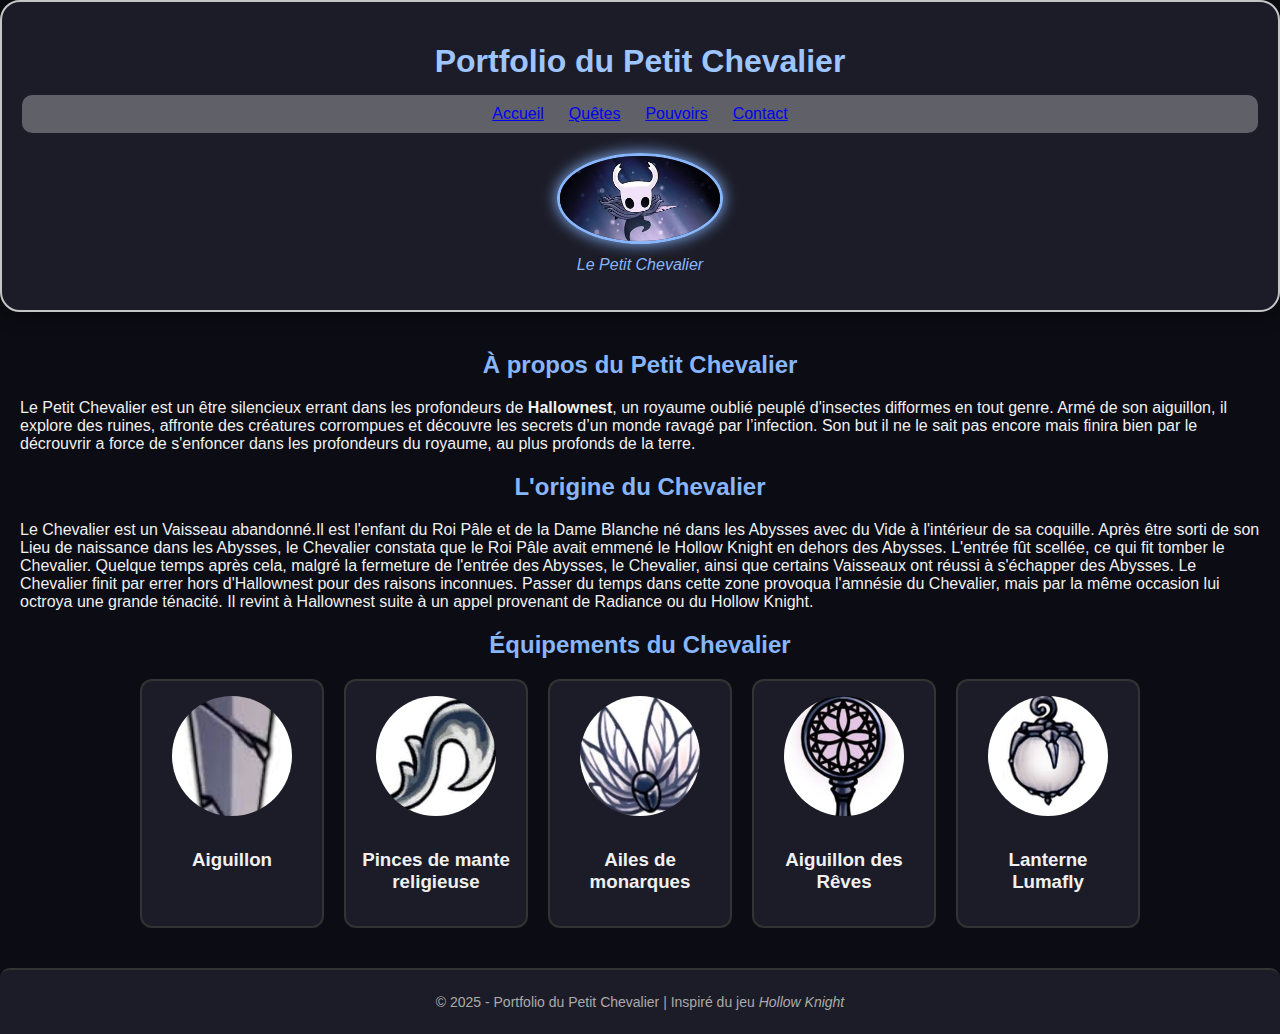
<file: index.html>
<!DOCTYPE html>
<html lang="fr">

<head>
    <meta charset="UTF-8">
    <meta name="viewport" content="width=device-width, initial-scale=1.0">
    <title>Le Petit Chevalier - Portfolio d'Hollow Knight</title>
    <link rel="stylesheet" href="css/style.css">
</head>

<body>
    <header>
        <h1>Portfolio du Petit Chevalier</h1>
        <nav>
            <a href="index.html"> Accueil</a>
            <a href="projets.html"> Quêtes</a>
            <a href="compétence.html"> Pouvoirs</a>
            <a href="contact.html"> Contact</a>
        </nav>

        <figure class="portrait">
            <img src="images/Laphoto.jpg" alt="Portrait du Petit Chevalier d'Hollow Knight" role="img"
                aria-label="Le Petit Chevalier tenant son aiguillon dans un décor sombre" class="animée">
            <figcaption>Le Petit Chevalier</figcaption>
        </figure>
    </header>

    <main>
        <section class="apropos">
            <h2>À propos du Petit Chevalier</h2>
            <p>Le Petit Chevalier est un être silencieux errant dans les profondeurs de <strong>Hallownest</strong>, un
                royaume oublié peuplé d'insectes difformes en tout genre.
                Armé de son aiguillon, il explore des ruines, affronte des créatures corrompues et découvre les secrets
                d’un monde ravagé par l’infection.
                Son but il ne le sait pas encore mais finira bien par le décrouvrir a force de s'enfoncer dans les
                profondeurs du royaume, au plus profonds de la terre.
            </p>
            <h2>L'origine du Chevalier</h2>
            <p>Le Chevalier est un Vaisseau abandonné.Il est l'enfant du Roi Pâle et de la Dame Blanche né dans
                les Abysses avec du Vide à l'intérieur de sa coquille. Après être sorti de son Lieu de naissance dans
                les Abysses, le Chevalier constata que le Roi Pâle avait emmené le Hollow Knight en dehors des Abysses.
                L'entrée fût scellée, ce qui fit tomber le Chevalier. Quelque temps après cela, malgré la fermeture
                de l'entrée des Abysses, le Chevalier, ainsi que certains Vaisseaux ont réussi à s'échapper des
                Abysses.

                Le Chevalier finit par errer hors d'Hallownest pour des raisons inconnues. Passer du temps dans
                cette zone provoqua l'amnésie du Chevalier, mais par la même occasion lui octroya une grande
                ténacité. Il revint à Hallownest suite à un appel provenant de Radiance ou du Hollow Knight.
            </p>
        </section>


        <section class="equipements">
            <h2>Équipements du Chevalier</h2>
            <section class="equipements-grid">

                <section class="equipement">
                    <img src="images/aiguillon.jpg" alt="Aiguillon"
                        aria-label="Aiguillon, arme principale du Petit Chevalier">
                    <h3>Aiguillon</h3>
                    <div class="tooltip">L’arme principale du Chevalier, parfaite pour affronter les ennemis et briser
                        les obstacles.</div>
                </section>

                <section class="equipement">
                    <img src="images/pince.jpg" alt="Pinces de mante religieuse"
                        aria-label="Pinces de mante religieuse pour escalader les murs">
                    <h3>Pinces de mante religieuse</h3>
                    <div class="tooltip">Permet de s'accrocher aux murs et escalader les surfaces difficiles.</div>
                </section>

                <section class="equipement">
                    <img src="images/aile.jpg" alt="Ailes de monarques"
                        aria-label="Ailes de monarques permettant le double saut">
                    <h3>Ailes de monarques</h3>
                    <div class="tooltip">Des ailes éthérées pour effectuer un double saut et atteindre des zones
                        élevées.</div>
                </section>

                <section class="equipement">
                    <img src="images/reve.jpg" alt="Aiguillon des Rêves"
                        aria-label="Aiguillon des Rêves pour voyager dans le monde des rêves">
                    <h3>Aiguillon des Rêves</h3>
                    <div class="tooltip">Permet de voyager dans le monde des rêves et de créer des portails magiques.
                    </div>
                </section>

                <section class="equipement">
                    <img src="images/lanterne.jpg" alt="Lanterne Lumafly"
                        aria-label="Lanterne Lumafly éclairant les zones sombres">
                    <h3>Lanterne Lumafly</h3>
                    <div class="tooltip">Éclaire les zones sombres grâce à un insecte luminescent enfermé à l'intérieur.
                    </div>
                </section>

            </section>
        </section>

    </main>

    <footer>
        <p>© 2025 - Portfolio du Petit Chevalier | Inspiré du jeu <em>Hollow Knight</em></p>
    </footer>
</body>

</html>
</file>
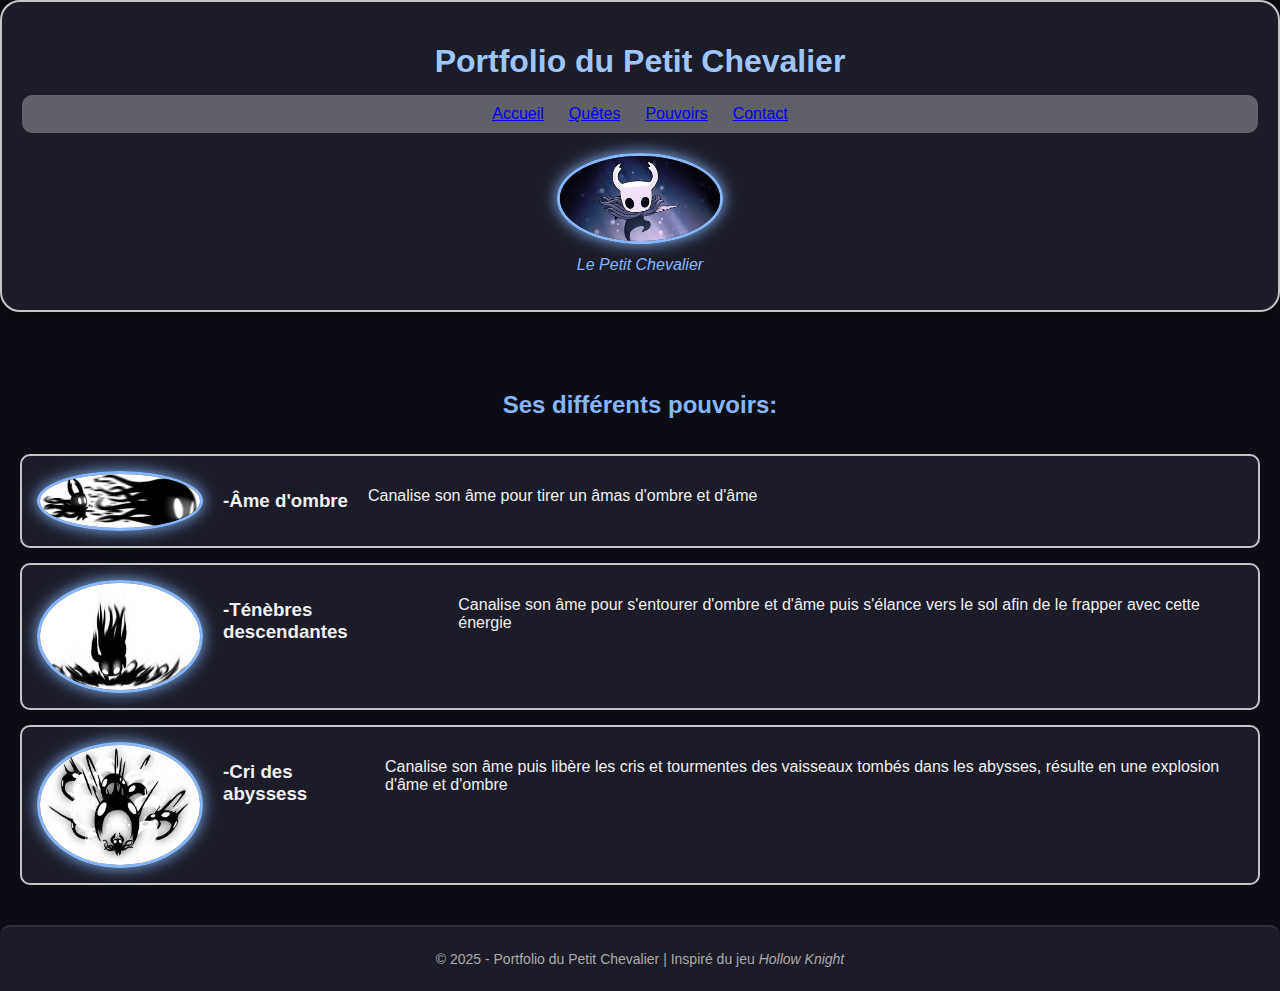
<file: Compétence.html>
<!DOCTYPE html>
<html lang="fr">

<head>
    <meta charset="UTF-8">
    <meta name="viewport" content="width=device-width, initial-scale=1.0">
    <title>Portfolio du Petit Chevalier - Hollow Knight</title>
    <link rel="stylesheet" href="CSS/Compétence.css">
    <link rel="stylesheet" href="CSS/style.css">
</head>

<body>
    <header>
        <h1>Portfolio du Petit Chevalier</h1>
        <nav>
            <a href="Index.html"> Accueil</a>
            <a href="Projets.html"> Quêtes</a>
            <a href="Compétence.html"> Pouvoirs</a>
            <a href="contact.html"> Contact</a>
        </nav>

        <figure class="portrait">
            <img src="images/Laphoto.jpg" alt="Portrait du Petit Chevalier d'Hollow Knight" role="img"
                aria-label="Le Petit Chevalier tenant son aiguillon" class="animée">
            <figcaption>Le Petit Chevalier</figcaption>
        </figure>
    </header>

    <main>

        <section class="pouvoir">

            <h2>Ses différents pouvoirs:</h2>

            <section class="P1">
                <img src="images/Amedombre.jpg" class="animée" />
                <h3><strong>-Âme d'ombre</strong></h3>
                <p>Canalise son âme pour tirer un âmas d'ombre et d'âme </p>
            </section>

            <section class="P2">
                <img src="images/Tenebredescendante.jpg" class="animée" />
                <h3><strong>-Ténèbres descendantes</strong></h3>
                <p>Canalise son âme pour s'entourer d'ombre et d'âme puis s'élance vers le sol afin de le frapper
                    avec
                    cette énergie </p>
            </section>

            <section class="P3">
                <img src="images/Cridesabysse.jpg" class="animée" />
                <h3><strong>-Cri des abyssess</strong></h3>
                <p>Canalise son âme puis libère les cris et tourmentes des vaisseaux tombés dans les abysses,
                    résulte en
                    une explosion d'âme et d'ombre</p>
            </section>

        </section>
    </main>

    <footer>
        <p>© 2025 - Portfolio du Petit Chevalier | Inspiré du jeu <em>Hollow Knight</em></p>
    </footer>
</body>

</html>
</file>
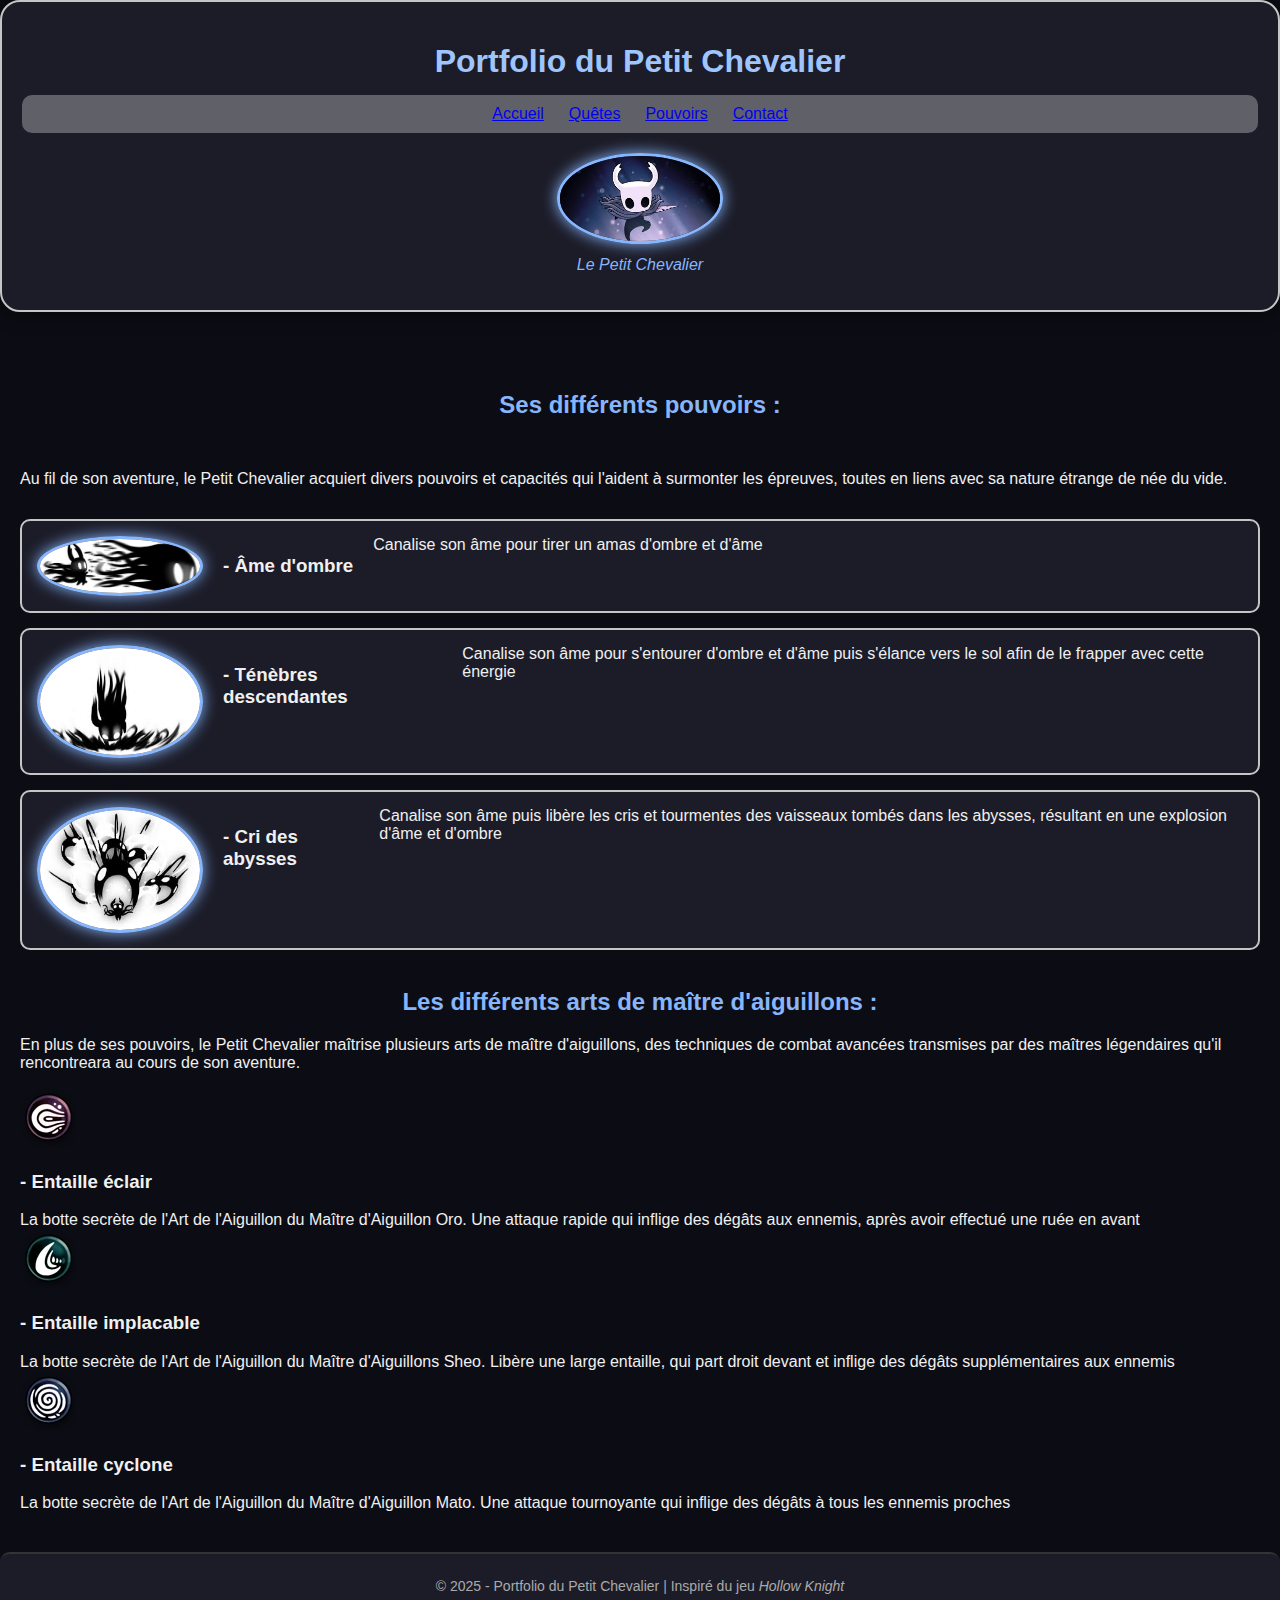
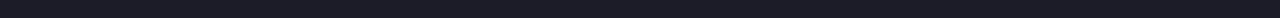
<file: compétence.html>
<!DOCTYPE html>
<html lang="fr">

<head>
    <meta charset="UTF-8">
    <meta name="viewport" content="width=device-width, initial-scale=1.0">
    <title>Portfolio du Petit Chevalier - Hollow Knight</title>
    <link rel="stylesheet" href="css/compétence.css">
    <link rel="stylesheet" href="css/style.css">
</head>

<body>
    <header>
        <h1>Portfolio du Petit Chevalier</h1>
        <nav>
            <a href="index.html"> Accueil</a>
            <a href="projets.html"> Quêtes</a>
            <a href="compétence.html"> Pouvoirs</a>
            <a href="contact.html"> Contact</a>
        </nav>

        <figure class="portrait">
            <img src="images/Laphoto.jpg" alt="Portrait du Petit Chevalier d'Hollow Knight" role="img"
                aria-label="Le Petit Chevalier tenant son aiguillon" class="animée">
            <figcaption>Le Petit Chevalier</figcaption>
        </figure>
    </header>

    <main>

        <section class="pouvoir">

            <h2>Ses différents pouvoirs :</h2>
            <p>
                Au fil de son aventure, le Petit Chevalier acquiert divers pouvoirs et capacités qui l'aident à
                surmonter les épreuves, toutes en liens avec sa nature étrange de née du vide.
            </p>

            <section class="P1">
                <img src="images/Amedombre.jpg" class="animée pouvoir-img" alt="Âme d'ombre"
                    aria-label="Icône du pouvoir Âme d'ombre, tirant un amas d'ombre et d'âme" />
                <h3><strong>- Âme d'ombre</strong></h3>
                <div class="tooltip">Canalise son âme pour tirer un amas d'ombre et d'âme</div>
            </section>

            <section class="P2">
                <img src="images/Tenebredescendante.jpg" class="animée pouvoir-img" alt="Ténèbres descendantes"
                    aria-label="Icône du pouvoir Ténèbres descendantes, s'élançant vers le sol avec ombre et âme" />
                <h3><strong>- Ténèbres descendantes</strong></h3>
                <div class="tooltip">Canalise son âme pour s'entourer d'ombre et d'âme puis s'élance vers le sol afin de
                    le frapper avec cette énergie</div>
            </section>

            <section class="P3">
                <img src="images/Cridesabysse.jpg" class="animée pouvoir-img" alt="Cri des abysses"
                    aria-label="Icône du pouvoir Cri des abysses, explosion d'âme et d'ombre" />
                <h3><strong>- Cri des abysses</strong></h3>
                <div class="tooltip">Canalise son âme puis libère les cris et tourmentes des vaisseaux tombés dans les
                    abysses, résultant en une explosion d'âme et d'ombre</div>
            </section>

        </section>

        <br>

        <section class="art">

            <h2>Les différents arts de maître d'aiguillons :</h2>
            <p>
                En plus de ses pouvoirs, le Petit Chevalier maîtrise plusieurs arts de maître d'aiguillons, des
                techniques de combat avancées transmises par des maîtres légendaires qu'il rencontreara au cours de son
                aventure.
            </p>

            <section class="P4">
                <img src="images/eclair.webp" class="animée pouvoir-img" alt="Entaille éclair"
                    aria-label="Icône de l'art Entaille éclair, attaque rapide en avant" />
                <h3><strong>- Entaille éclair</strong></h3>
                <div class="tooltip">La botte secrète de l'Art de l'Aiguillon du Maître d'Aiguillon Oro.
                    Une attaque rapide qui inflige des dégâts aux ennemis, après avoir effectué une ruée en avant</div>
            </section>

            <section class="P5">
                <img src="images/implacable.webp" class="animée pouvoir-img" alt="Entaille implacable"
                    aria-label="Icône de l'art Entaille implacable, large entaille en avant" />
                <h3><strong>- Entaille implacable</strong></h3>
                <div class="tooltip">La botte secrète de l'Art de l'Aiguillon du Maître d'Aiguillons Sheo.
                    Libère une large entaille, qui part droit devant et inflige des dégâts supplémentaires aux ennemis
                </div>
            </section>

            <section class="P6">
                <img src="images/cyclone.webp" class="animée pouvoir-img" alt="Entaille cyclone"
                    aria-label="Icône de l'art Entaille cyclone, attaque tournoyante" />
                <h3><strong>- Entaille cyclone</strong></h3>
                <div class="tooltip">La botte secrète de l'Art de l'Aiguillon du Maître d'Aiguillon Mato.
                    Une attaque tournoyante qui inflige des dégâts à tous les ennemis proches</div>
            </section>

        </section>

    </main>

    <footer>
        <p>© 2025 - Portfolio du Petit Chevalier | Inspiré du jeu <em>Hollow Knight</em></p>
    </footer>
</body>

</html>
</file>
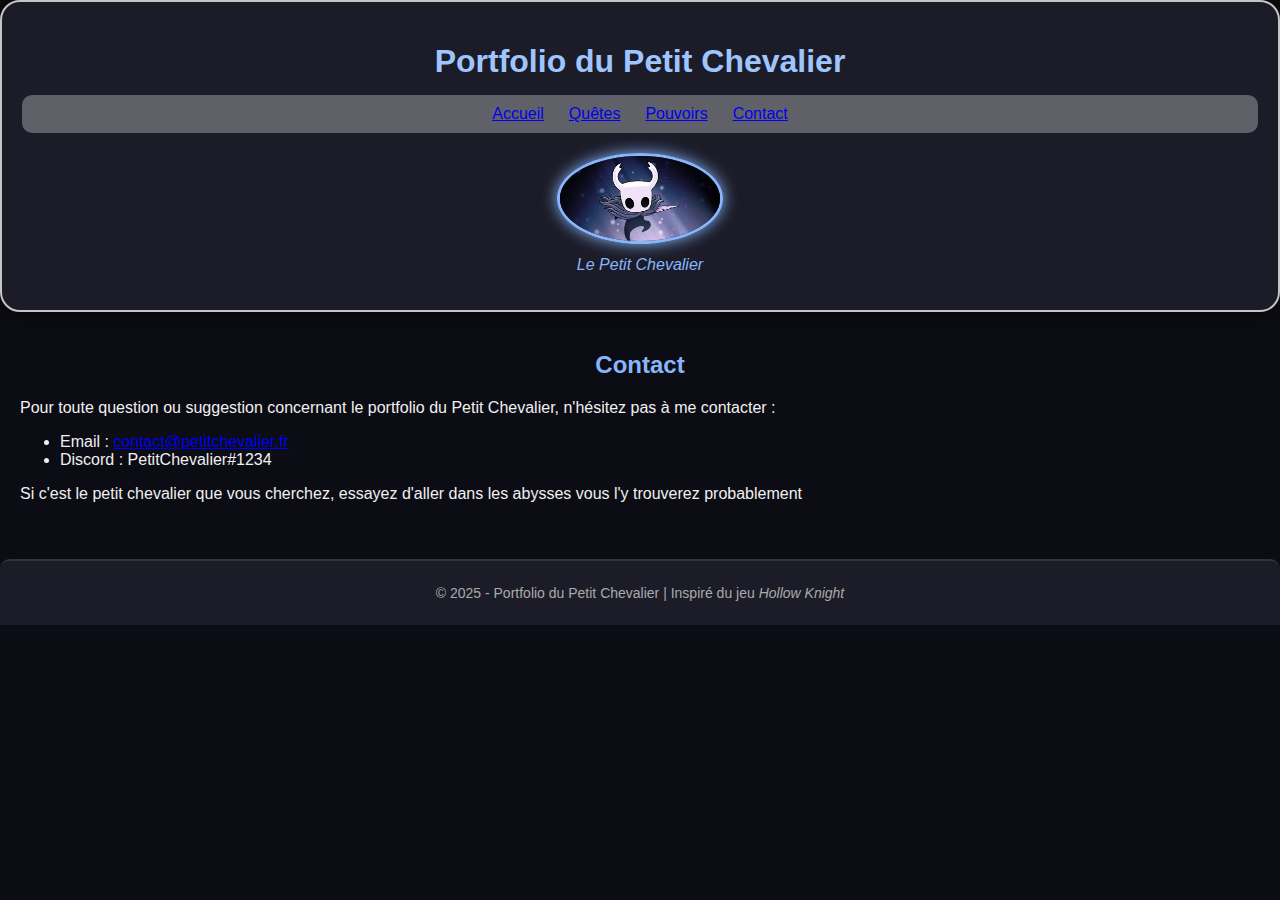
<file: contact.html>
<!DOCTYPE html>
<html lang="fr">

<head>
    <meta charset="UTF-8">
    <meta name="viewport" content="width=device-width, initial-scale=1.0">
    <title>Le Petit Chevalier - Portfolio d'Hollow Knight</title>
    <link rel="stylesheet" href="css/style.css">
</head>

<body>
    <header>
        <h1>Portfolio du Petit Chevalier</h1>
        <nav>
            <a href="index.html"> Accueil</a>
            <a href="projets.html"> Quêtes</a>
            <a href="compétence.html"> Pouvoirs</a>
            <a href="contact.html"> Contact</a>
        </nav>

        <figure class="portrait">
            <img src="images/Laphoto.jpg" alt="Portrait du Petit Chevalier d'Hollow Knight" role="img"
                aria-label="Le Petit Chevalier tenant son aiguillon dans un décor sombre" class="animée">
            <figcaption>Le Petit Chevalier</figcaption>
        </figure>
    </header>

    <main>
        <section class="contact">
            <h2>Contact</h2>
            <p>Pour toute question ou suggestion concernant le portfolio du Petit Chevalier, n'hésitez pas à me
                contacter :</p>
            <ul>
                <li>Email : <a href="mailto:contact@petitchevalier.fr">contact@petitchevalier.fr</a></li>
                <li>Discord : PetitChevalier#1234</li>
            </ul>
            <p>Si c'est le petit chevalier que vous cherchez, essayez d'aller dans les abysses vous l'y trouverez
                probablement</p>
        </section>
    </main>

    <footer>
        <p>© 2025 - Portfolio du Petit Chevalier | Inspiré du jeu <em>Hollow Knight</em></p>
    </footer>
</body>

</html>
</file>
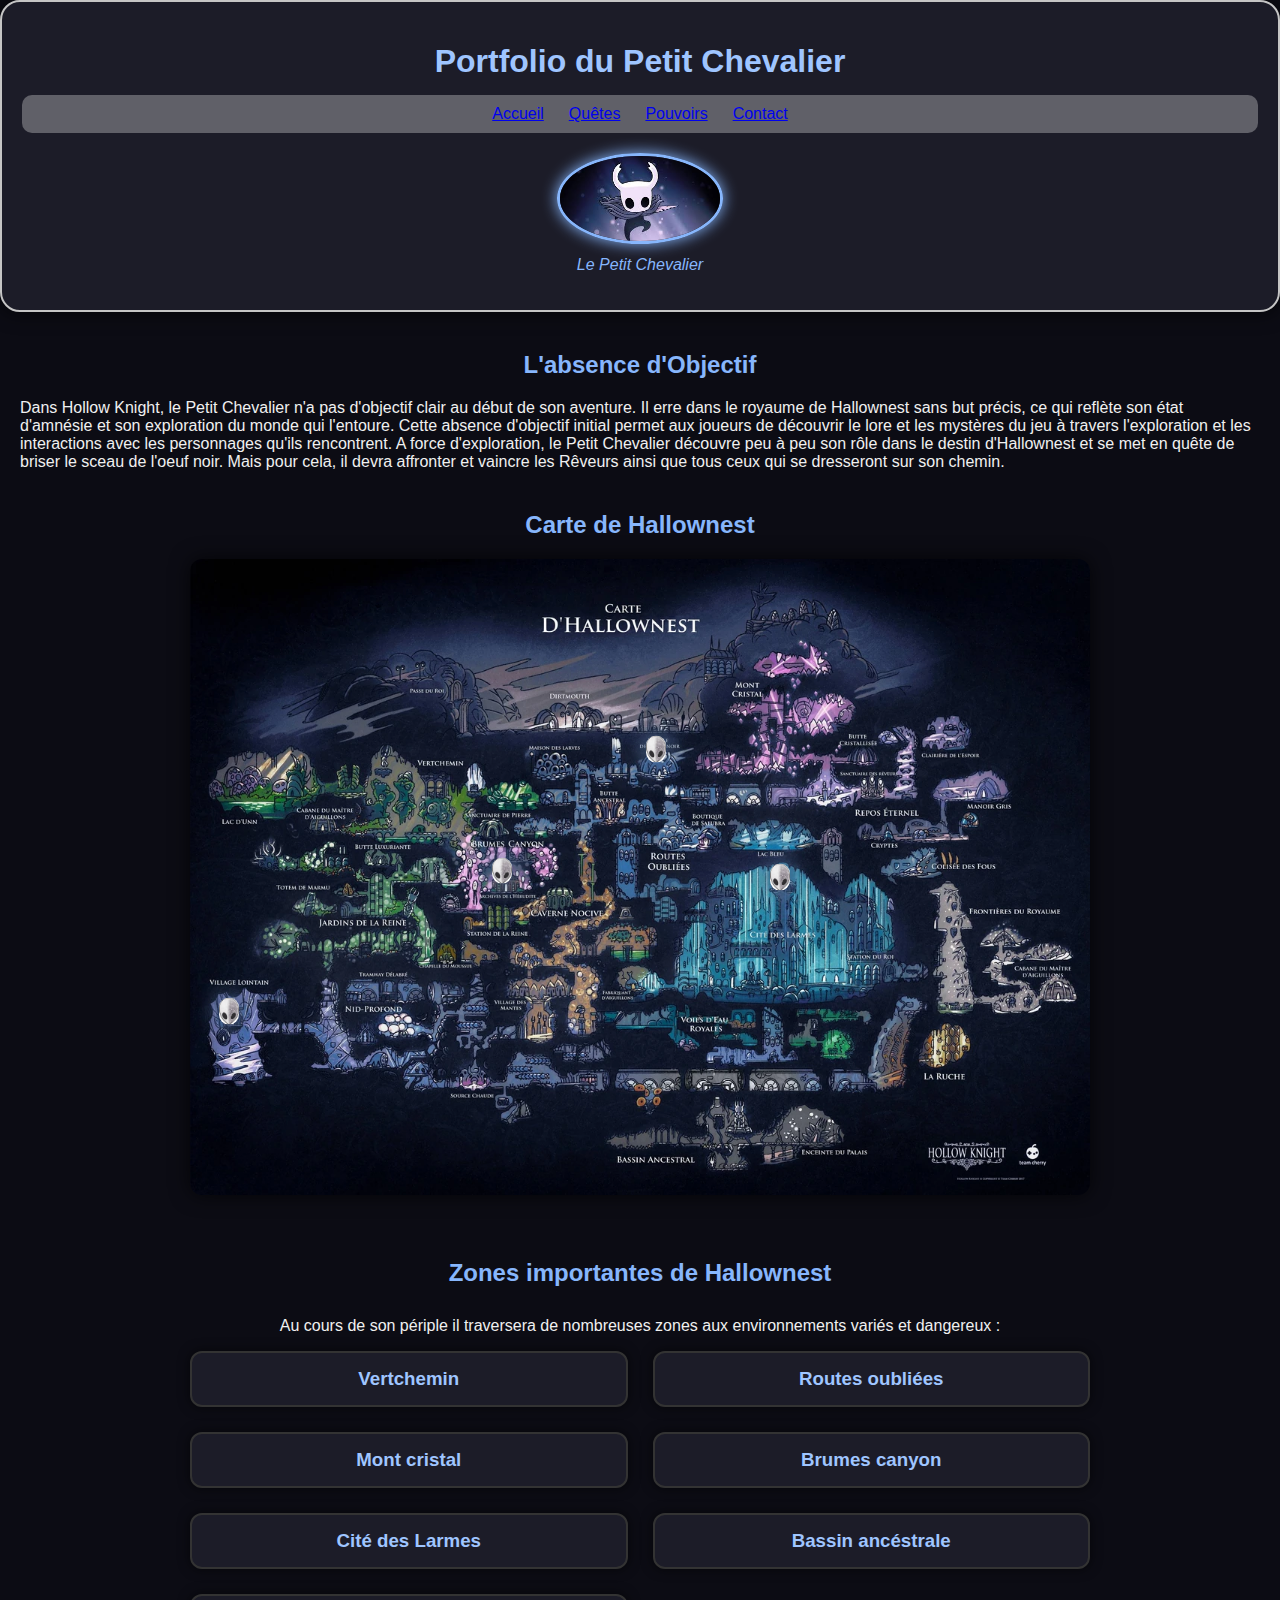
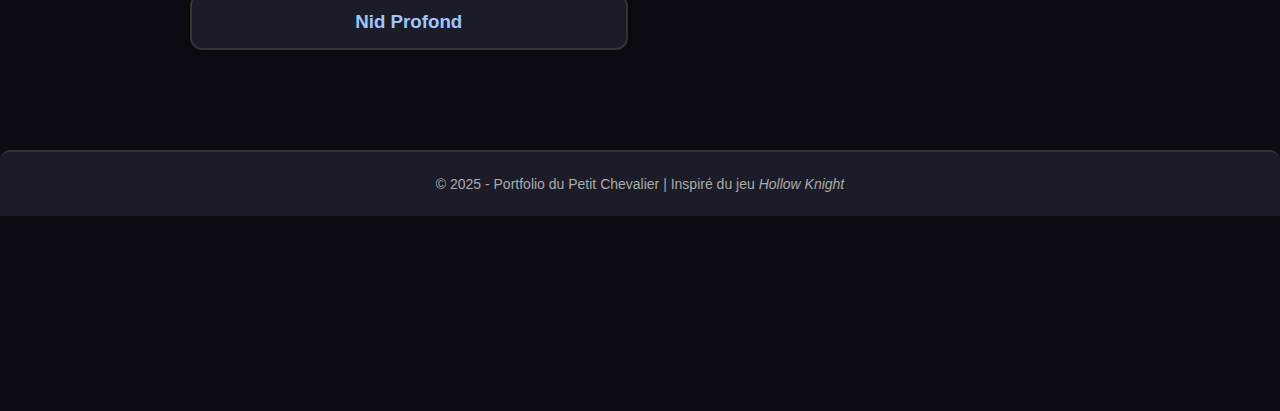
<file: projets.html>
<!DOCTYPE html>
<html lang="fr">

<head>
    <meta charset="UTF-8">
    <meta name="viewport" content="width=device-width, initial-scale=1.0">
    <title>Portfolio du Petit Chevalier - Hollow Knight</title>
    <link rel="stylesheet" href="css/style.css">
    <link rel="stylesheet" href="css/projets.css">
</head>

<body>

    <header>
        <h1>Portfolio du Petit Chevalier</h1>

        <nav>
            <a href="index.html">Accueil</a>
            <a href="projets.html">Quêtes</a>
            <a href="compétence.html">Pouvoirs</a>
            <a href="contact.html">Contact</a>
        </nav>

        <figure class="portrait">
            <img src="images/Laphoto.jpg" alt="Portrait du Petit Chevalier d'Hollow Knight" role="img"
                aria-label="Le Petit Chevalier tenant son aiguillon" class="animée">
            <figcaption>Le Petit Chevalier</figcaption>
        </figure>
    </header>

    <main>
        <section>
            <h2>L'absence d'Objectif</h2>
            <p>Dans Hollow Knight, le Petit Chevalier n'a pas d'objectif clair au début de son aventure. Il
                erre dans le royaume de Hallownest sans but précis, ce qui reflète son état d'amnésie et son
                exploration du monde qui l'entoure. Cette absence d'objectif initial permet aux joueurs de
                découvrir le lore et les mystères du jeu à travers l'exploration et les interactions avec les
                personnages qu'ils rencontrent.
                A force d'exploration, le Petit Chevalier découvre peu à peu son rôle dans le destin d'Hallownest et se
                met en quête de briser le sceau de l'oeuf noir.
                Mais pour cela, il devra affronter et vaincre les Rêveurs ainsi que tous ceux qui se dresseront sur son
                chemin.
            </p>
        </section>

        <section class="map-section">
            <h2>Carte de Hallownest</h2>

            <div class="map-container">
                <img src="images/carteHK.webp" alt="Carte de Hallownest"
                    aria-label="Carte interactive de Hallownest montrant les différentes zones et points d'intérêt">

                <div class="point" style="top:71%; left:4.3%;">
                    <img src="images/Masque.jpg" alt="Masque"
                        aria-label="Masque de Héra la bête, Reine de la Tribu des Araignées">
                    <span class="tooltip">
                        <strong>Héra la bête</strong><br>
                        Reine de la Tribu des Araignées du Nid-profond. Elle devint Rêveuse pour avoir un héritier avec
                        le roi pâle.
                        Plus tard, Hornet, sa fille, jouera un rôle important.
                    </span>
                </div>

                <div class="point" style="top: 49%; left: 34.7%;">
                    <img src="images/Masque.jpg" alt="Masque"
                        aria-label="Masque de Monomon l'érudite, Chercheuse en chef et Rêveuse">
                    <span class="tooltip">
                        <strong>Monomon l'érudite</strong><br>
                        L'un des 3 Rêveurs. Chercheuse en chef de Hallownest et maître de Quirrel. Elle élabora le plan
                        des Rêveurs et se porta volontaire.
                    </span>
                </div>

                <div class="point left" style="top: 50%; left: 65.6%;">
                    <img src="images/Masque.jpg" alt="Masque"
                        aria-label="Masque de Lurien le veilleur, Rêveur gardant la Cité des Larmes">
                    <span class="tooltip">
                        <strong>Lurien le veilleur</strong><br>
                        Rêveur veillant sur la Cité des Larmes depuis l'Observatoire, fidèle au Roi Pâle après le plan
                        de Monomon.
                    </span>
                </div>

                <div class="point left" style="top: 30%; left: 51.8%;">
                    <img src="images/Masque.jpg" alt="Masque"
                        aria-label="Masque du Hollow Knight, Vaisseau destiné à sceller Radiance">
                    <span class="tooltip">
                        <strong>Hollow Knight</strong><br>
                        Vaisseau choisi par le Roi Pâle pour sceller Radiance et sauver Hallownest. Malheureusement
                        imparfait, Radiance influence toujours le royaume à travers son réceptacle.
                    </span>
                </div>

            </div>
        </section>

        <section class="zones-section">
            <h2>Zones importantes de Hallownest</h2>
            <p>
                Au cours de son périple il traversera de nombreuses zones aux environnements variés et dangereux :
            </p>

            <section class="zones-table">

                <article class="zone">
                    <h3>Vertchemin</h3>
                    <img src="images/Vertchemin.jpg" alt="Vertchemin"
                        aria-label="Image illustrant la zone Vertchemin, caverne verte avec végétation et lacs d'acide">
                    <p class="zone-info">
                        Vertchemin est une caverne verte exubérante, composée d'une végétation diversifiée, de vallées
                        moussues et de larges lacs d'acide.
                        Ces caractéristiques se reflètent profondément chez ses habitants, qui ont développé un
                        camouflage naturel, leur permettant de se fondre parfaitement dans leur environnement.
                    </p>
                </article>

                <article class="zone">
                    <h3>Routes oubliées</h3>
                    <img src="images/Routeoubliee.jpg" alt="Routes oubliées"
                        aria-label="Image des Routes oubliées, tunnels avec carapaces fossilisées et fougères blanches">
                    <p class="zone-info">
                        Situées juste sous la surface, les Routes Oubliées sont un ensemble de tunnels et de cavernes.
                        Les parois y sont couvertes de carapaces fossilisées et des fougères blanches se hissent au
                        travers des crevasses parsemant le sol.
                    </p>
                </article>

                <article class="zone">
                    <h3>Mont cristal</h3>
                    <img src="images/Montcristal.jpg" alt="Mont cristal"
                        aria-label="Image du Mont Cristal, tunnels avec cristaux et tapis roulants">
                    <p class="zone-info">
                        Le Mont Cristal contient de vastes tunnels à travers la montagne qui ont été utilisés pour
                        extraire ses cristaux.
                        Les cristaux sont présents dans toute la zone, certains tunnels ayant des cristaux en haut et en
                        bas de la caverne.
                        Dans de nombreuses pièces, on trouve des tapis roulants qui transportent les éclats de cristal.
                    </p>
                </article>

                <article class="zone">
                    <h3>Brumes canyon</h3>
                    <img src="images/Brumecanyon.jpg" alt="Brumes canyon"
                        aria-label="Image de Brumes Canyon, cavernes avec bulles d'acide et vignes épineuses">
                    <p class="zone-info">
                        Les étroites cavernes de Brumes Canyon se composent de bulles et de lacs d'acide mortels,
                        certaines parties y sont mêmes couvertes de vignes épineuses.
                        Les parois et les sols sont principalement faits de pierres et de plantes vertes rampantes. Les
                        bulles de cette région renferment un gaz instable.
                        Celles brillant d'une lueur orange exploseront violemment si elles sont touchées.
                    </p>
                </article>

                <article class="zone">
                    <h3>Cité des Larmes</h3>
                    <img src="images/Citédeslarmes.jpg" alt="Cité des Larmes"
                        aria-label="Image de la Cité des Larmes, ville avec tours et clivage social">
                    <p class="zone-info">
                        La Cité Des Larmes est construite dans une énorme caverne sous le Lac Bleu.
                        Elle comporte de nombreuses grandes tours dotées de larges fenêtres qui offrent des vues sur la
                        Cité.
                        La montée et la descente de ces tours sont possibles grâce à de petits ascenseurs. La Cité
                        présente un clivage notable entre la partie riche et la partie pauvre.
                        La partie orientale de la Cité est celle où vit l'aristocratie d'Hallownest. Les
                        intérieurs de cette partie de la Cité Des Larmes sont plus chics et luxueux et contiennent un
                        motif de couleur rouge et violet, tandis que les intérieurs de la partie ouest semblent plus
                        communs et ordinaires avec des tons de couleur plus bleus
                    </p>
                </article>

                <article class="zone">
                    <h3>Bassin ancéstrale</h3>
                    <img src="images/Bassinancestrale.jpg" alt="Bassin ancéstrale"
                        aria-label="Image du Bassin Ancestral, zone déserte avec ruines du château du Roi Pâle">
                    <p class="zone-info">
                        Le Bassin Ancestral est une zone située sous les Voies d'Eaux Royales.
                        Elle est pratiquement dépourvue de vie, à l'exception de quelques formes de vie gravement
                        infectées.
                        Les ruines du château du Roi Pâle se trouvent à l'est de la zone.
                    </p>
                </article>

                <article class="zone">
                    <h3>Nid Profond</h3>
                    <img src="images/Nidprofond.jpg" alt="Nid Profond"
                        aria-label="Image du Nid Profond, tunnels sombres et sinueux avec créatures hostiles">
                    <p class="zone-info">
                        Le Nid Profond est un réseau de tunnels sombres et sinueux situés sous Hallownest.
                        C'est une zone dangereuse, habitée par des créatures hostiles et des prédateurs.
                        L'atmosphère y est oppressante, avec des sons inquiétants résonnant à travers les cavernes.
                        Peu de voyageurs osent s'aventurer dans le Nid Profond en raison des nombreux dangers qui y
                        résident.
                    </p>
                </article>

            </section>
        </section>

    </main>

    <footer>
        <p>© 2025 - Portfolio du Petit Chevalier | Inspiré du jeu <em>Hollow Knight</em></p>
    </footer>

</body>

</html>
</file>
<file: css/style.css>
body {
    background-color: #0c0c14;
    font-family: "Segoe UI", Arial, sans-serif;
    color: #f0f0f0;
    margin: 0;
}

header {
    text-align: center;
    background-color: #1c1c28;
    border: 2px solid #c5c5c5;
    border-radius: 20px;
    padding: 20px;
    box-shadow: 0 0 20px rgba(0, 0, 0, 0.7);
}

header h1 {
    color: #9fc5ff;
    margin-bottom: 15px;
}

nav {
    display: flex;
    justify-content: center;
    align-items: center;
    gap: 25px;
    background-color: #606068;
    padding: 10px;
    border-radius: 10px;
}

.portrait {
    text-align: center;
    margin-top: 20px;
}

.portrait img {
    width: 160px;
    height: auto;
    border-radius: 50%;
    border: 3px solid #87b6fc;
    box-shadow: 0 0 15px #87b6fc;
}

.portrait figcaption {
    font-style: italic;
    margin-top: 8px;
    color: #87b6fc;
}

main {
    padding: 20px;
}

main h2 {
    color: #87b6fc;
    text-align: center;
}

.animée {
    transition: transform 0.3s ease, box-shadow 0.3s ease;
}

.animée:hover {
    transform: scale(1.1);
}

/* ===== EQUIPEMENTS ===== */
.equipements-grid {
    display: grid;
    grid-template-columns: repeat(auto-fit, minmax(180px, 1fr));
    gap: 20px;
    max-width: 1000px;
    margin: auto;
}

.equipement {
    position: relative;
    background-color: #1c1c28;
    border: 2px solid #333;
    border-radius: 12px;
    padding: 15px;
    text-align: center;
    cursor: pointer;
    transition: transform 0.3s ease, box-shadow 0.3s ease;
}

.equipement:hover {
    transform: translateY(-5px);
    box-shadow: 0 0 25px rgba(135, 182, 252, 0.8);
    z-index: 10;
}

/* Images égales */
.equipement img {
    width: 120px;
    /* largeur fixe */
    height: 120px;
    /* hauteur fixe */
    object-fit: cover;
    /* recadre l'image pour remplir le carré */
    border-radius: 50%;
    margin-bottom: 10px;
}

/* Tooltip pour équipements */
.equipement .tooltip {
    position: absolute;
    bottom: 100%;
    left: 50%;
    transform: translateX(-50%) translateY(-10px);
    background-color: #1c1c28;
    color: #f0f0f0;
    padding: 8px 12px;
    border-radius: 8px;
    font-size: 12px;
    width: 180px;
    text-align: center;
    opacity: 0;
    pointer-events: none;
    transition: opacity 0.3s ease, transform 0.3s ease;
    box-shadow: 0 0 12px rgba(0, 0, 0, 0.6);
    z-index: 20;
}

.equipement:hover .tooltip {
    opacity: 1;
    transform: translateX(-50%) translateY(-20px);
}

/* Responsive */
@media (max-width: 768px) {
    .equipements-grid {
        grid-template-columns: 1fr;
    }

    .equipement img {
        width: 100px;
        height: 100px;
    }

    .equipement .tooltip {
        position: static;
        transform: none;
        opacity: 1;
        margin-top: 8px;
        width: 100%;
        text-align: left;
    }
}


footer {
    text-align: center;
    padding: 10px;
    background-color: #1c1c28;
    border-top: 2px solid #333;
    border-radius: 10px 10px 0 0;
    margin-top: 20px;
    color: #aaa;
    font-size: 14px;
}
</file>
<file: CSS/Compétence.css>
body {
    background-color: #0c0c14;
    font-family: "Segoe UI", Arial, sans-serif;
    color: #f0f0f0;
    margin: 0;
}

header {
    text-align: center;
    background-color: #1c1c28;
    border: 2px solid #c5c5c5;
    border-radius: 20px;
    padding: 20px;
    box-shadow: 0 0 20px rgba(0, 0, 0, 0.7);
}

header h1 {
    color: #9fc5ff;
    margin-bottom: 15px;
}

nav {
    display: flex;
    justify-content: center;
    align-items: center;
    gap: 25px;
    background-color: #606068;
    padding: 10px;
    border-radius: 10px;
}

.portrait {
    text-align: center;
    margin-top: 20px;
}

.portrait img {
    width: 160px;
    height: auto;
    border-radius: 50%;
    border: 3px solid #87b6fc;
    box-shadow: 0 0 15px #87b6fc;
}

.portrait figcaption {
    font-style: italic;
    margin-top: 8px;
    color: #87b6fc;
}

main {
    padding: 20px;
}

main h2 {
    color: #87b6fc;
    text-align: center;
}

.pouvoir {
    display: flex;
    flex-direction: column;
    gap: 15px;
    margin-top: 40px;
}

.pouvoir .P1 {
    display: flex;
    align-items: right;
    gap: 20px;
    background-color: #1c1c28;
    padding: 15px;
    border-radius: 10px;
    border: 2px solid #c5c5c5;
}

.pouvoir .P2 {
    display: flex;
    align-items: left;
    gap: 20px;
    background-color: #1c1c28;
    padding: 15px;
    border-radius: 10px;
    border: 2px solid #c5c5c5;
}

.pouvoir .P3 {
    display: flex;
    align-items: right;
    gap: 20px;
    background-color: #1c1c28;
    padding: 15px;
    border-radius: 10px;
    border: 2px solid #c5c5c5;
}

.pouvoir img {
    align-items: right;
    width: 160px;
    height: auto;
    border-radius: 50%;
    border: 3px solid #87b6fc;
    box-shadow: 0 0 15px #87b6fc;
}

.animée {
    transition: transform 0.3s ease, box-shadow 0.3s ease;
}

.animée:hover {
    transform: scale(1.1);
}

footer {
    text-align: center;
    padding: 10px;
    background-color: #1c1c28;
    border-top: 2px solid #333;
    border-radius: 10px 10px 0 0;
    margin-top: 20px;
    color: #aaa;
    font-size: 14px;
}
</file>
<file: CSS/style.css>
body {
    background-color: #0c0c14;
    font-family: "Segoe UI", Arial, sans-serif;
    color: #f0f0f0;
    margin: 0;
}

header {
    text-align: center;
    background-color: #1c1c28;
    border: 2px solid #c5c5c5;
    border-radius: 20px;
    padding: 20px;
    box-shadow: 0 0 20px rgba(0, 0, 0, 0.7);
}

header h1 {
    color: #9fc5ff;
    margin-bottom: 15px;
}

nav {
    display: flex;
    justify-content: center;
    align-items: center;
    gap: 25px;
    background-color: #606068;
    padding: 10px;
    border-radius: 10px;
}

.portrait {
    text-align: center;
    margin-top: 20px;
}

.portrait img {
    width: 160px;
    height: auto;
    border-radius: 50%;
    border: 3px solid #87b6fc;
    box-shadow: 0 0 15px #87b6fc;
}

.portrait figcaption {
    font-style: italic;
    margin-top: 8px;
    color: #87b6fc;
}

main {
    padding: 20px;
}

main h2 {
    color: #87b6fc;
    text-align: center;
}

/*
.apropos {}

grid template areas a utiliser pour 


.equipements {}
*/

.animée {
    transition: transform 0.3s ease, box-shadow 0.3s ease;
}

.animée:hover {
    transform: scale(1.1);
}

footer {
    text-align: center;
    padding: 10px;
    background-color: #1c1c28;
    border-top: 2px solid #333;
    border-radius: 10px 10px 0 0;
    margin-top: 20px;
    color: #aaa;
    font-size: 14px;
}
</file>
<file: css/compétence.css>
body {
    background-color: #0c0c14;
    font-family: "Segoe UI", Arial, sans-serif;
    color: #f0f0f0;
    margin: 0;
}

header {
    text-align: center;
    background-color: #1c1c28;
    border: 2px solid #c5c5c5;
    border-radius: 20px;
    padding: 20px;
    box-shadow: 0 0 20px rgba(0, 0, 0, 0.7);
}

header h1 {
    color: #9fc5ff;
    margin-bottom: 15px;
}

nav {
    display: flex;
    justify-content: center;
    align-items: center;
    gap: 25px;
    background-color: #606068;
    padding: 10px;
    border-radius: 10px;
}

.portrait {
    text-align: center;
    margin-top: 20px;
}

.portrait img {
    width: 160px;
    height: auto;
    border-radius: 50%;
    border: 3px solid #87b6fc;
    box-shadow: 0 0 15px #87b6fc;
}

.portrait figcaption {
    font-style: italic;
    margin-top: 8px;
    color: #87b6fc;
}

main {
    padding: 20px;
}

main h2 {
    color: #87b6fc;
    text-align: center;
}

.pouvoir {
    display: flex;
    flex-direction: column;
    gap: 15px;
    margin-top: 40px;
}

.pouvoir .P1 {
    display: flex;
    align-items: right;
    gap: 20px;
    background-color: #1c1c28;
    padding: 15px;
    border-radius: 10px;
    border: 2px solid #c5c5c5;
}

.pouvoir .P2 {
    display: flex;
    align-items: left;
    gap: 20px;
    background-color: #1c1c28;
    padding: 15px;
    border-radius: 10px;
    border: 2px solid #c5c5c5;
}

.pouvoir .P3 {
    display: flex;
    align-items: right;
    gap: 20px;
    background-color: #1c1c28;
    padding: 15px;
    border-radius: 10px;
    border: 2px solid #c5c5c5;
}

.pouvoir img {
    align-items: right;
    width: 160px;
    height: auto;
    border-radius: 50%;
    border: 3px solid #87b6fc;
    box-shadow: 0 0 15px #87b6fc;
}

.animée {
    transition: transform 0.3s ease, box-shadow 0.3s ease;
}

.animée:hover {
    transform: scale(1.1);
}

footer {
    text-align: center;
    padding: 10px;
    background-color: #1c1c28;
    border-top: 2px solid #333;
    border-radius: 10px 10px 0 0;
    margin-top: 20px;
    color: #aaa;
    font-size: 14px;
}
</file>
<file: css/projets.css>
/* ===============================
   CARTE INTERACTIVE
================================ */

.map-section {
    text-align: center;
    margin: 40px auto;
}

.map-container {
    position: relative;
    max-width: 900px;
    margin: auto;
}

.map-container img {
    width: 100%;
    border-radius: 12px;
    box-shadow: 0 0 20px rgba(0, 0, 0, 0.7);
}

/* ===== Marqueur avec masque ===== */

.point {
    position: absolute;
    transform: translate(-50%, -50%);
    cursor: pointer;
    z-index: 10;
}

/* Image du masque */
.point img {
    width: 20px;
    height: auto;
    filter: drop-shadow(0 0 10px rgba(135, 182, 252, 0.8));
    transition: transform 0.3s ease, filter 0.3s ease;
}

/* Animation au survol */
.point:hover img {
    transform: scale(1.25);
    filter: drop-shadow(0 0 16px rgba(159, 197, 255, 1));
}


/* Bulle de la carte */
.tooltip {
    position: absolute;
    top: 50%;
    transform: translateY(-50%);
    background-color: #1c1c28;
    color: #f0f0f0;
    padding: 10px 14px;
    border-radius: 10px;
    font-size: 13px;
    max-width: 300px;
    word-wrap: break-word;
    white-space: normal;
    box-shadow: 0 0 12px rgba(0, 0, 0, 0.6);
    opacity: 0;
    pointer-events: none;
    transition: opacity 0.3s ease;
    z-index: 10;
}

/* Bulle carte à droite */
.point:hover .tooltip {
    opacity: 1;
    left: 110%;
}

/* Bulle carte à gauche */
.point.left:hover .tooltip {
    left: auto;
    right: 110%;
}

/* ===============================
   ZONES IMPORTANTES (TABLEAU)
================================ */

.zones-section {
    margin: 60px auto;
    text-align: center;
}

.zones-section h2 {
    color: #87b6fc;
    margin-bottom: 30px;
}

/* Tableau en Grid */
.zones-table {
    display: grid;
    grid-template-columns: 1fr 1fr;
    gap: 25px;
    max-width: 900px;
    margin: auto;
    position: relative;
    z-index: 1;
}

/* Carte de zone */
.zone {
    position: relative;
    background-color: #1c1c28;
    border: 2px solid #333;
    border-radius: 12px;
    padding: 15px;
    cursor: pointer;
    box-shadow: 0 0 12px rgba(0, 0, 0, 0.6);
    z-index: 2;
}

/* Toutes les zones ont un z-index normal */
.zone {
    position: relative;
    z-index: 1;
}

/* La zone survolée passe AU-DESSUS de toutes les autres */
.zone:hover {
    z-index: 100;
}


/* Nom de zone */
.zone h3 {
    margin: 0;
    color: #9fc5ff;
}

/* Image de zone */
.zone img {
    position: absolute;
    top: 50%;
    transform: translateY(-50%);
    width: 220px;
    border-radius: 10px;
    box-shadow: 0 0 15px rgba(0, 0, 0, 0.7);
    opacity: 0;
    pointer-events: none;
    transition: opacity 0.3s ease, transform 0.3s ease;
    z-index: 10;
}

/* Bulle explicative de zone */
.zone-info {
    position: absolute;
    top: 50%;
    transform: translateY(-50%);
    background-color: #1c1c28;
    color: #f0f0f0;
    padding: 10px 12px;
    border-radius: 10px;
    font-size: 12px;
    max-width: 260px;
    box-shadow: 0 0 12px rgba(0, 0, 0, 0.6);
    opacity: 0;
    pointer-events: none;
    transition: opacity 0.3s ease;
    z-index: 10;
}

/* Zones colonne gauche → image & texte à droite */
.zone:nth-child(odd) img {
    left: 105%;
}

.zone:nth-child(odd) .zone-info {
    left: calc(105% + 240px);
}

/* Zones colonne droite → image & texte à gauche */
.zone:nth-child(even) img {
    right: 105%;
}

.zone:nth-child(even) .zone-info {
    right: calc(105% + 240px);
}

/* Apparition image + bulle zone */
.zone:hover img,
.zone:hover .zone-info {
    opacity: 1;
}

.zone:hover img {
    transform: translateY(-50%) scale(1.05);
}

/* ===============================
   RESPONSIVE
================================ */

@media (max-width: 768px) {

    /* Carte */
    .tooltip {
        font-size: 11px;
        max-width: 200px;
        padding: 8px 10px;
    }

    /* Tableau zones */
    .zones-table {
        grid-template-columns: 1fr;
    }

    .zone img,
    .zone-info {
        position: static;
        transform: none;
        width: 100%;
        max-width: none;
        margin-top: 10px;
        opacity: 1;
    }
}

/* ===== Correction débordement (OBLIGATOIRE) ===== */

.zones-table {
    overflow: visible;
}

.zone {
    overflow: visible;
}
</file>
